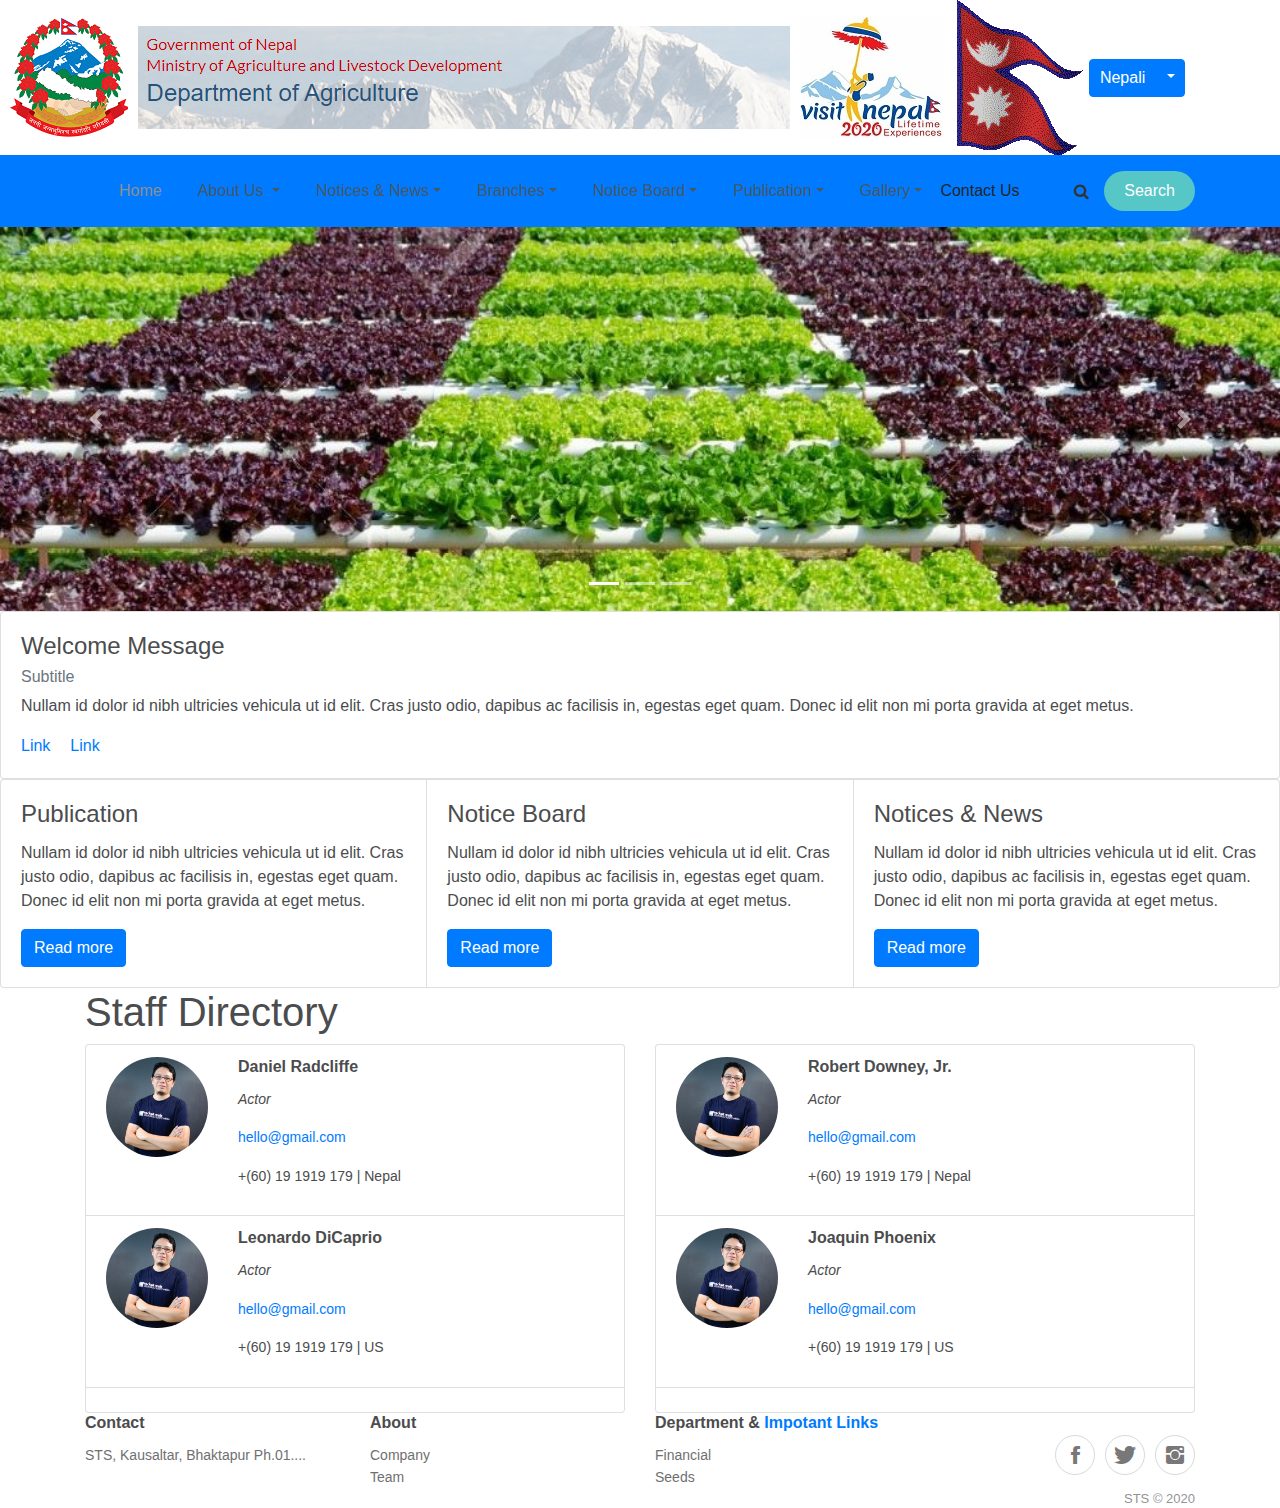
<file: index.html>
<!DOCTYPE html>
<html>

<head>
    <meta charset="utf-8">
    <meta name="viewport" content="width=device-width, initial-scale=1.0, shrink-to-fit=no">
    <title>Krishi_Body</title>
    <link rel="stylesheet" href="/assets/bootstrap/css/bootstrap.min.css?h=e6ba0eb019e88e476423b0936199b7fa">
    <link rel="stylesheet" href="/assets/fonts/font-awesome.min.css?h=1585abf9beaf49802b3a80bf813edceb">
    <link rel="stylesheet" href="/assets/fonts/ionicons.min.css?h=1585abf9beaf49802b3a80bf813edceb">
    <link rel="stylesheet" href="/assets/css/styles.min.css?h=a17446c9962ea55ba15c03a46e155472">
</head>

<body>
    <header class="text-left"><img src="/assets/img/nepal_coat_of_arm-logo-754BC1FCDB-seeklogo.com.png?h=63dbbf89d601bd6ea030f1d0f5f944a0" style="padding-right: 10px;padding-left: 10px;padding-top: 5px;"><img src="/assets/img/Annotation%202019-11-20%20164846.png?h=1ad893525fb4e17602be70f542aad4ae" style="padding-right: 10px;"><img class="bg-warning" src="/assets/img/Visit-nepal-2020%20(2).jpg?h=701fec2237ce59acad9574644ee25ddf" style="padding-right: 0px;background-color: rgb(255,255,255);">
        <img
            src="/assets/img/Flag_of_Nepal.gif?h=4ab3dee2cc291e719e805fae429a885b" style="padding-left: 10px;">
            <div class="btn-group"><button class="btn btn-primary" type="button" style="padding-left: 10px;">Nepali</button><button class="btn btn-primary dropdown-toggle dropdown-toggle-split" data-toggle="dropdown" aria-expanded="false" type="button"></button>
                <div class="dropdown-menu"
                    role="menu"><a class="dropdown-item" role="presentation" href="#">English</a></div>
            </div>
    </header>
    <nav class="navbar navbar-light navbar-expand-md bg-primary navigation-clean-search">
        <div class="container"><a class="navbar-brand" href="#"></a><button data-toggle="collapse" class="navbar-toggler" data-target="#navcol-1"><span class="sr-only">Toggle navigation</span><span class="navbar-toggler-icon"></span></button>
            <div class="collapse navbar-collapse"
                id="navcol-1">
                <ul class="nav navbar-nav">
                    <li class="nav-item" role="presentation"><a class="nav-link active" href="#">Home</a></li>
                    <li class="nav-item" role="presentation"></li>
                    <li class="nav-item" role="presentation"></li>
                    <li class="nav-item" role="presentation"></li>
                    <li class="nav-item" role="presentation"></li>
                    <li class="nav-item" role="presentation"></li>
                    <li class="nav-item" role="presentation"></li>
                    <li class="nav-item" role="presentation"></li>
                    <li class="nav-item dropdown"><a class="dropdown-toggle nav-link" data-toggle="dropdown" aria-expanded="false" href="#">About Us&nbsp;</a>
                        <div class="dropdown-menu" role="menu"><a class="dropdown-item" role="presentation" href="#">Introduction</a><a class="dropdown-item" role="presentation" href="#">Goals</a><a class="dropdown-item" role="presentation" href="#">Tactics/Strategy</a><a class="dropdown-item"
                                role="presentation" href="#">Work</a><a class="dropdown-item" role="presentation" href="#">Organizational Structure</a><a class="dropdown-item" role="presentation" href="#">Staffs</a></div>
                    </li>
                    <li class="nav-item dropdown"><a class="dropdown-toggle nav-link" data-toggle="dropdown" aria-expanded="false" href="#">Notices &amp; News</a>
                        <div class="dropdown-menu" role="menu"><a class="dropdown-item" role="presentation" href="#">First Item</a></div>
                    </li>
                    <li class="nav-item dropdown"><a class="dropdown-toggle nav-link" data-toggle="dropdown" aria-expanded="false" href="#">Branches</a>
                        <div class="dropdown-menu" role="menu"><a class="dropdown-item" role="presentation" href="#">Jhapa Branch</a></div>
                    </li>
                    <li class="nav-item dropdown"><a class="dropdown-toggle nav-link" data-toggle="dropdown" aria-expanded="false" href="#">Notice Board</a>
                        <div class="dropdown-menu" role="menu"><a class="dropdown-item" role="presentation" href="#">Bada Patra Update</a></div>
                    </li>
                    <li class="nav-item dropdown"><a class="dropdown-toggle nav-link" data-toggle="dropdown" aria-expanded="false" href="#">Publication</a>
                        <div class="dropdown-menu" role="menu"><a class="dropdown-item" role="presentation" href="#">Progress Update</a><a class="dropdown-item" role="presentation" href="#">Work Update</a><a class="dropdown-item" role="presentation" href="#">Report &amp; Books</a><a class="dropdown-item"
                                role="presentation" href="#">Work Report</a><a class="dropdown-item" role="presentation" href="#">Other Downloads</a></div>
                    </li>
                    <li class="nav-item dropdown"><a class="dropdown-toggle nav-link" data-toggle="dropdown" aria-expanded="false" href="#">Gallery</a>
                        <div class="dropdown-menu" role="menu"><a class="dropdown-item" role="presentation" href="#">Photos</a><a class="dropdown-item" role="presentation" href="#">Videos</a></div>
                    </li>
                </ul><a class="text-body" href="#">Contact Us</a>
                <form class="form-inline mr-auto" target="_self">
                    <div class="form-group"><label for="search-field"></label></div>
                </form><i class="fa fa-search" style="padding-right: 15px;"></i><a class="btn btn-light action-button" role="button" href="#">Search</a></div>
        </div>
    </nav>
    <div class="carousel slide" data-ride="carousel" id="carousel-1">
        <div class="carousel-inner" role="listbox">
            <div class="carousel-item active"><img class="w-100 d-block" src="/assets/img/Organic-farming-vegetable-farming-1.jpg?h=42cc42d3905aeb3bd0dd1eac44180bc2" alt="Slide Image"></div>
            <div class="carousel-item"><img class="w-100 d-block" src="/assets/img/vegetable.jpg?h=3055b2fc3d600fa9f946dd2898b5ccef" alt="Slide Image"></div>
            <div class="carousel-item"><img class="w-100 d-block" src="/assets/img/Organic-farming-vegetable-farming-1.jpg?h=42cc42d3905aeb3bd0dd1eac44180bc2" alt="Slide Image"></div>
        </div>
        <div><a class="carousel-control-prev" href="#carousel-1" role="button" data-slide="prev"><span class="carousel-control-prev-icon"></span><span class="sr-only">Previous</span></a><a class="carousel-control-next" href="#carousel-1" role="button" data-slide="next"><span class="carousel-control-next-icon"></span><span class="sr-only">Next</span></a></div>
        <ol
            class="carousel-indicators">
            <li data-target="#carousel-1" data-slide-to="0" class="active"></li>
            <li data-target="#carousel-1" data-slide-to="1"></li>
            <li data-target="#carousel-1" data-slide-to="2"></li>
            </ol>
    </div>
    <div class="footer-clean" style="padding: 0px;">
        <div class="card">
            <div class="card-body">
                <h4 class="card-title">Welcome Message</h4>
                <h6 class="text-muted card-subtitle mb-2">Subtitle</h6>
                <p class="card-text">Nullam id dolor id nibh ultricies vehicula ut id elit. Cras justo odio, dapibus ac facilisis in, egestas eget quam. Donec id elit non mi porta gravida at eget metus.</p><a class="card-link" href="#">Link</a><a class="card-link" href="#">Link</a></div>
        </div>
        <div class="card-group">
            <div class="card">
                <div class="card-body">
                    <h4 class="card-title">Publication</h4>
                    <p class="card-text">Nullam id dolor id nibh ultricies vehicula ut id elit. Cras justo odio, dapibus ac facilisis in, egestas eget quam. Donec id elit non mi porta gravida at eget metus.</p><button class="btn btn-primary" type="button">Read more</button></div>
            </div>
            <div class="card">
                <div class="card-body">
                    <h4 class="card-title">Notice Board</h4>
                    <p class="card-text">Nullam id dolor id nibh ultricies vehicula ut id elit. Cras justo odio, dapibus ac facilisis in, egestas eget quam. Donec id elit non mi porta gravida at eget metus.</p><button class="btn btn-primary" type="button">Read more</button></div>
            </div>
            <div class="card">
                <div class="card-body">
                    <h4 class="card-title">Notices &amp; News</h4>
                    <p class="card-text">Nullam id dolor id nibh ultricies vehicula ut id elit. Cras justo odio, dapibus ac facilisis in, egestas eget quam. Donec id elit non mi porta gravida at eget metus.</p><button class="btn btn-primary" type="button">Read more</button></div>
            </div>
        </div>
        <div class="container">
            <h1>Staff Directory</h1>
            <div class="row">
                <div class="col-md-6">
                    <ul class="list-group">
                        <li class="list-group-item">
                            <div class="row">
                                <div class="col-md-3"><img class="rounded-circle img-fluid center-block" src="/assets/img/12733539_10154043310963159_4795097301468204230_n.jpg?h=c5d6b07fe2cb5cff27bd46925e32edf9" width="150" height="150"></div>
                                <div class="col-md-9">
                                    <h3>Daniel Radcliffe<br></h3>
                                    <p class="job-title">Actor</p>
                                    <p class="text-primary">hello@gmail.com<br></p>
                                    <p class="text-primary"></p>
                                    <p>+(60) 19 1919 179 | Nepal</p>
                                </div>
                            </div>
                        </li>
                        <li class="list-group-item">
                            <div class="row">
                                <div class="col-md-3"><img class="rounded-circle img-fluid center-block" src="/assets/img/12733539_10154043310963159_4795097301468204230_n.jpg?h=c5d6b07fe2cb5cff27bd46925e32edf9" width="150" height="150"></div>
                                <div class="col-md-9">
                                    <h3>Leonardo DiCaprio<br></h3>
                                    <p class="job-title">Actor</p>
                                    <p class="text-primary">hello@gmail.com</p>
                                    <p>+(60) 19 1919 179 | US</p>
                                </div>
                            </div>
                        </li>
                        <li class="list-group-item"></li>
                    </ul>
                </div>
                <div class="col-md-6">
                    <ul class="list-group">
                        <li class="list-group-item">
                            <div class="row">
                                <div class="col-md-3"><img class="rounded-circle img-fluid center-block" src="/assets/img/12733539_10154043310963159_4795097301468204230_n.jpg?h=c5d6b07fe2cb5cff27bd46925e32edf9" width="150" height="150"></div>
                                <div class="col-md-9">
                                    <h3>Robert Downey, Jr.<br></h3>
                                    <p class="job-title">Actor</p>
                                    <p class="text-primary">hello@gmail.com<br></p>
                                    <p>+(60) 19 1919 179 | Nepal</p>
                                </div>
                            </div>
                        </li>
                        <li class="list-group-item">
                            <div class="row">
                                <div class="col-md-3"><img class="rounded-circle img-fluid center-block" src="/assets/img/12733539_10154043310963159_4795097301468204230_n.jpg?h=c5d6b07fe2cb5cff27bd46925e32edf9" width="150" height="150"></div>
                                <div class="col-md-9">
                                    <h3><strong>Joaquin Phoenix</strong><br></h3>
                                    <p class="job-title">Actor</p>
                                    <p class="text-primary">hello@gmail.com<br></p>
                                    <p>+(60) 19 1919 179 | US</p>
                                </div>
                            </div>
                        </li>
                        <li class="list-group-item"></li>
                    </ul>
                </div>
            </div>
        </div>
        <footer>
            <div class="container">
                <div class="row justify-content-center">
                    <div class="col-sm-4 col-md-3 item">
                        <h3>Contact</h3>
                        <ul>
                            <li><a href="#">STS, Kausaltar, Bhaktapur Ph.01....&nbsp;</a></li>
                        </ul>
                    </div>
                    <div class="col-sm-4 col-md-3 item">
                        <h3>About</h3>
                        <ul>
                            <li><a href="#">Company</a></li>
                            <li><a href="#">Team</a></li>
                            <li><a href="#"></a></li>
                        </ul>
                    </div>
                    <div class="col-sm-4 col-md-3 item">
                        <h3>Department &amp;<a href="www.google.com"> Impotant Links</a></h3>
                        <ul>
                            <li><a href="#">Financial</a></li>
                            <li><a href="#">Seeds</a></li>
                        </ul>
                    </div>
                    <div class="col-lg-3 item social"><a href="#"><i class="icon ion-social-facebook"></i></a><a href="#"><i class="icon ion-social-twitter"></i></a><a href="#"><i class="icon ion-social-instagram"></i></a>
                        <p class="copyright">STS © 2020</p>
                    </div>
                </div>
            </div>
        </footer>
    </div>
    <script src="/assets/js/jquery.min.js?h=83e266cb1712b47c265f77a8f9e18451"></script>
    <script src="/assets/bootstrap/js/bootstrap.min.js?h=63715b63ee49d5fe4844c2ecae071373"></script>
</body>

</html>
</file>
<file: assets/css/styles.min.css>
.footer-clean{padding:50px 0;background-color:#fff;color:#4b4c4d}.footer-clean h3{margin-top:0;margin-bottom:12px;font-weight:700;font-size:16px}.footer-clean ul{padding:0;list-style:none;line-height:1.6;font-size:14px;margin-bottom:0}.footer-clean ul a{color:inherit;text-decoration:none;opacity:.8}.footer-clean ul a:hover{opacity:1}.footer-clean .item.social{text-align:right}@media (max-width:768px){.footer-clean .item.social{text-align:center}}.footer-clean .item.social>a{font-size:24px;width:40px;height:40px;line-height:40px;display:inline-block;text-align:center;border-radius:50%;border:1px solid #ccc;margin-left:10px;margin-top:22px;color:inherit;opacity:.75}.footer-clean .item.social>a:hover{opacity:.9}@media (max-width:991px){.footer-clean .item.social>a{margin-top:40px}}@media (max-width:767px){.footer-clean .item{text-align:center;padding-bottom:20px}.footer-clean .item.social>a{margin-top:10px}.navigation-clean-search .form-inline .search-field{display:inline-block;width:80%}}.footer-clean .copyright{margin-top:14px;margin-bottom:0;font-size:13px;opacity:.6}.navigation-clean-search{background:#fff;padding-top:.75rem;padding-bottom:.75rem;color:#333;border-radius:0;box-shadow:none;border:none;margin-bottom:0}@media (min-width:768px){.navigation-clean-search{padding-top:1rem;padding-bottom:1rem}}.navigation-clean-search .navbar-brand{font-weight:700;color:inherit}.navigation-clean-search .navbar-brand:hover{color:#222}.navigation-clean-search .navbar-toggler{border-color:#ddd;color:#888}.navigation-clean-search .navbar-toggler:focus,.navigation-clean-search .navbar-toggler:hover{background:0 0}.navigation-clean-search .form-inline,.navigation-clean-search .navbar-collapse{border-top-color:#ddd}.navigation-clean-search .navbar-nav a.active,.navigation-clean-search .navbar-nav>.show>a{background:0 0;box-shadow:none}.navigation-clean-search.navbar-light .navbar-nav a.active,.navigation-clean-search.navbar-light .navbar-nav a.active:focus,.navigation-clean-search.navbar-light .navbar-nav a.active:hover{color:#8f8f8f;box-shadow:none;background:0 0;pointer-events:none}.navigation-clean-search.navbar .navbar-nav .nav-link{padding-left:18px;padding-right:18px}.navigation-clean-search.navbar-light .navbar-nav .nav-link{color:#465765}.navigation-clean-search.navbar-light .navbar-nav .nav-link:focus,.navigation-clean-search.navbar-light .navbar-nav .nav-link:hover{color:#37434d!important;background-color:transparent}.navigation-clean-button .action-button:active,.navigation-clean-search .action-button{background:#56c6c6;border-radius:20px;font-size:inherit;color:#fff!important;box-shadow:none;border:none;text-shadow:none;padding:8px 20px;transition:background-color .25s}.navigation-clean-search .action-button:focus,.navigation-clean-search .action-button:hover{background:#66d7d7}.navigation-clean-search .form-inline label{color:#ccc}.navigation-clean-search .form-inline .search-field{background:0 0;border:none;border-bottom:1px solid transparent;border-radius:0;box-shadow:none;color:inherit;transition:border-bottom-color .3s}.navigation-clean-search .form-inline .search-field:focus{border-bottom:1px solid #ccc}p.job-title{font-style:italic}
</file>
